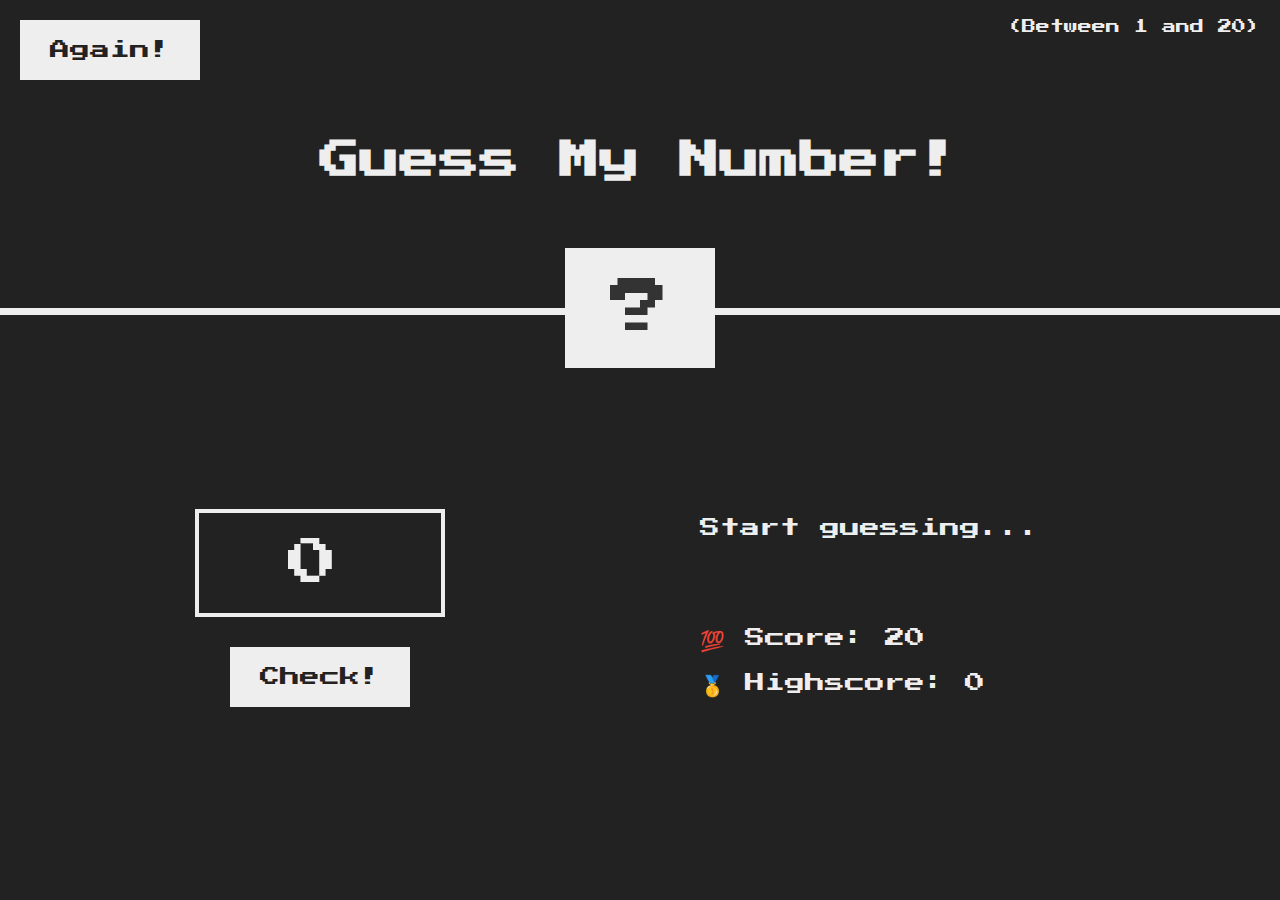
<file: game.html>
<!DOCTYPE html>
<html lang="en">
  <head>
    <meta charset="UTF-8" />
    <meta name="viewport" content="width=device-width, initial-scale=1.0" />
    <meta http-equiv="X-UA-Compatible" content="ie=edge" />
    <link rel="stylesheet" href="style.css" />
    <title>Guess My Number!</title>
  </head>
  <body>
    <header>
      <h1>Guess My Number!</h1>
      <p class="between">(Between 1 and 20)</p>
      <button class="btn again">Again!</button>
      <div class="number">?</div>
    </header>
    <main>
      <section class="left">
        <input type="number" class="guess" value="0" />
        <button class="btn check">Check!</button>
      </section>

      <section class="right">
        <p class="message">Start guessing...</p>

        <p class="label-score">
          💯 Score:
          <span class="score">20</span>
        </p>

        <p class="label-highscore">
          🥇 Highscore: <span class="highscore">0</span>
        </p>
      </section>
    </main>
    <script src="script.js"></script>
  </body>
</html>
</file>
<file: style.css>
@import url('https://fonts.googleapis.com/css?family=Press+Start+2P&display=swap');

* {
  margin: 0;
  padding: 0;
  box-sizing: inherit;
}

html {
  font-size: 62.5%;
  box-sizing: border-box;
}

body {
  font-family: 'Press Start 2P', sans-serif;
  color: #eee;
  background-color: #222;
  /* background-color: #60b347; */
}

/* LAYOUT */
header {
  position: relative;
  height: 35vh;
  border-bottom: 7px solid #eee;
}

main {
  height: 65vh;
  color: #eee;
  display: flex;
  align-items: center;
  justify-content: space-around;
}

.left {
  width: 52rem;
  display: flex;
  flex-direction: column;
  align-items: center;
}

.right {
  width: 52rem;
  font-size: 2rem;
}

/* ELEMENTS STYLE */
h1 {
  font-size: 4rem;
  text-align: center;
  position: absolute;
  width: 100%;
  top: 52%;
  left: 50%;
  transform: translate(-50%, -50%);
}

.number {
  background: #eee;
  color: #333;
  font-size: 6rem;
  width: 15rem;
  padding: 3rem 0rem;
  text-align: center;
  position: absolute;
  bottom: 0;
  left: 50%;
  transform: translate(-50%, 50%);
}

.between {
  font-size: 1.4rem;
  position: absolute;
  top: 2rem;
  right: 2rem;
}

.again {
  position: absolute;
  top: 2rem;
  left: 2rem;
}

.guess {
  background: none;
  border: 4px solid #eee;
  font-family: inherit;
  color: inherit;
  font-size: 5rem;
  padding: 2.5rem;
  width: 25rem;
  text-align: center;
  display: block;
  margin-bottom: 3rem;
}

.btn {
  border: none;
  background-color: #eee;
  color: #222;
  font-size: 2rem;
  font-family: inherit;
  padding: 2rem 3rem;
  cursor: pointer;
}

.btn:hover {
  background-color: #ccc;
}

.message {
  margin-bottom: 8rem;
  height: 3rem;
}

.label-score {
  margin-bottom: 2rem;
}
</file>
